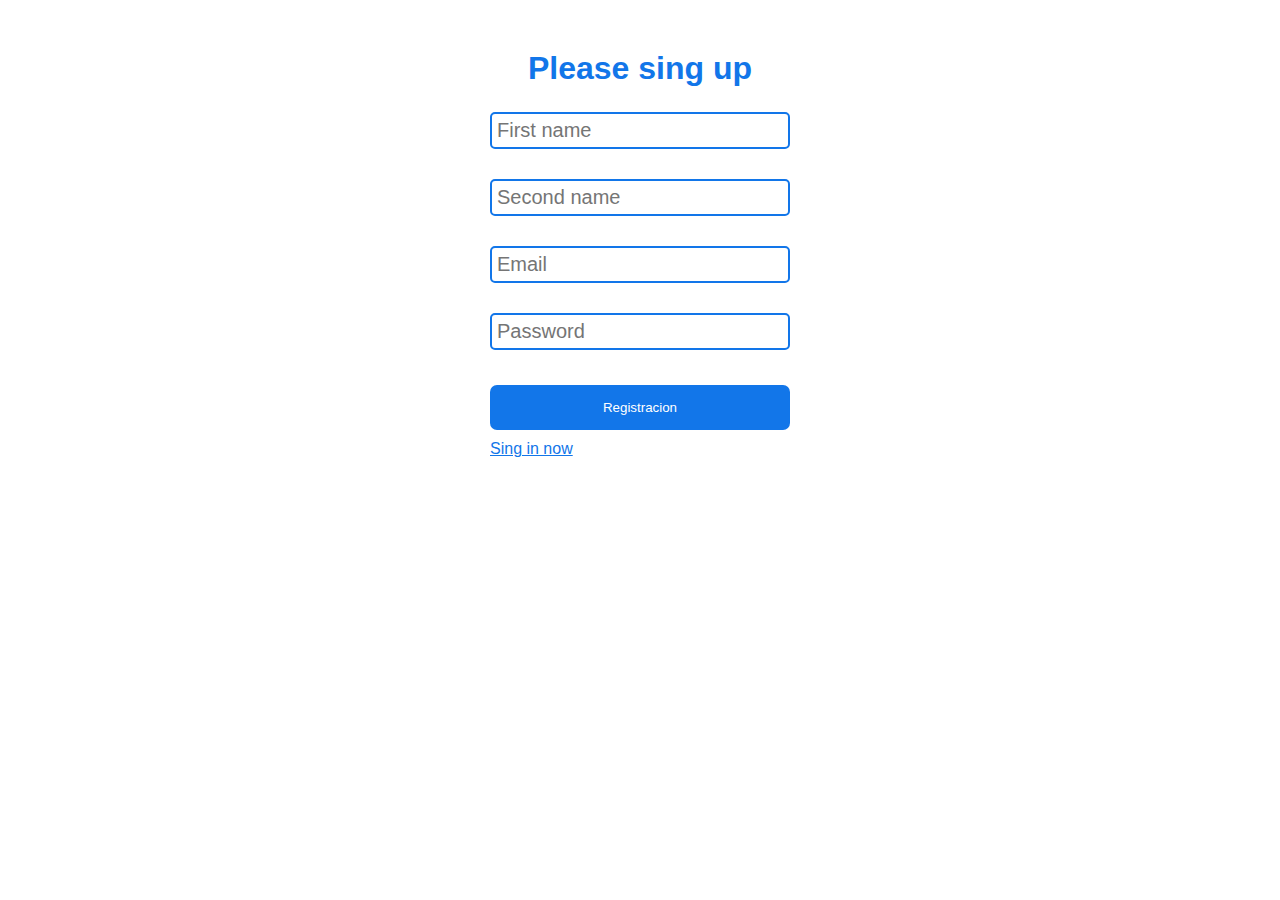
<file: index.html>
<!DOCTYPE html>
<html lang="en">
<head>
    <meta charset="UTF-8">
    <meta http-equiv="X-UA-Compatible" content="IE=edge">
    <meta name="viewport" content="width=device-width, initial-scale=1.0">
    <title>Sing up</title>
    <link rel="stylesheet" href="./style/main.css">
</head>
<body>
    <div class="contain">
        <form class="reg-form">
            <h1>Please sing up</h1>
            <p><input type="text" id="f-name" placeholder="First name"></p>
        
            <p><input type="text" id="s-name" placeholder="Second name"></p>
          
            <p><input type="text" id="email-reg" placeholder="Email"></p>
          
            <p><input type="password" id="pass-reg" placeholder="Password"></p>

            <p><input type="button" value="Registracion" id="registr"></p>
        </form>
        <a href="./sub.html">Sing in now</a>

    </div>
    <script src="./script/script.js"></script>
</body>
</html>
</file>
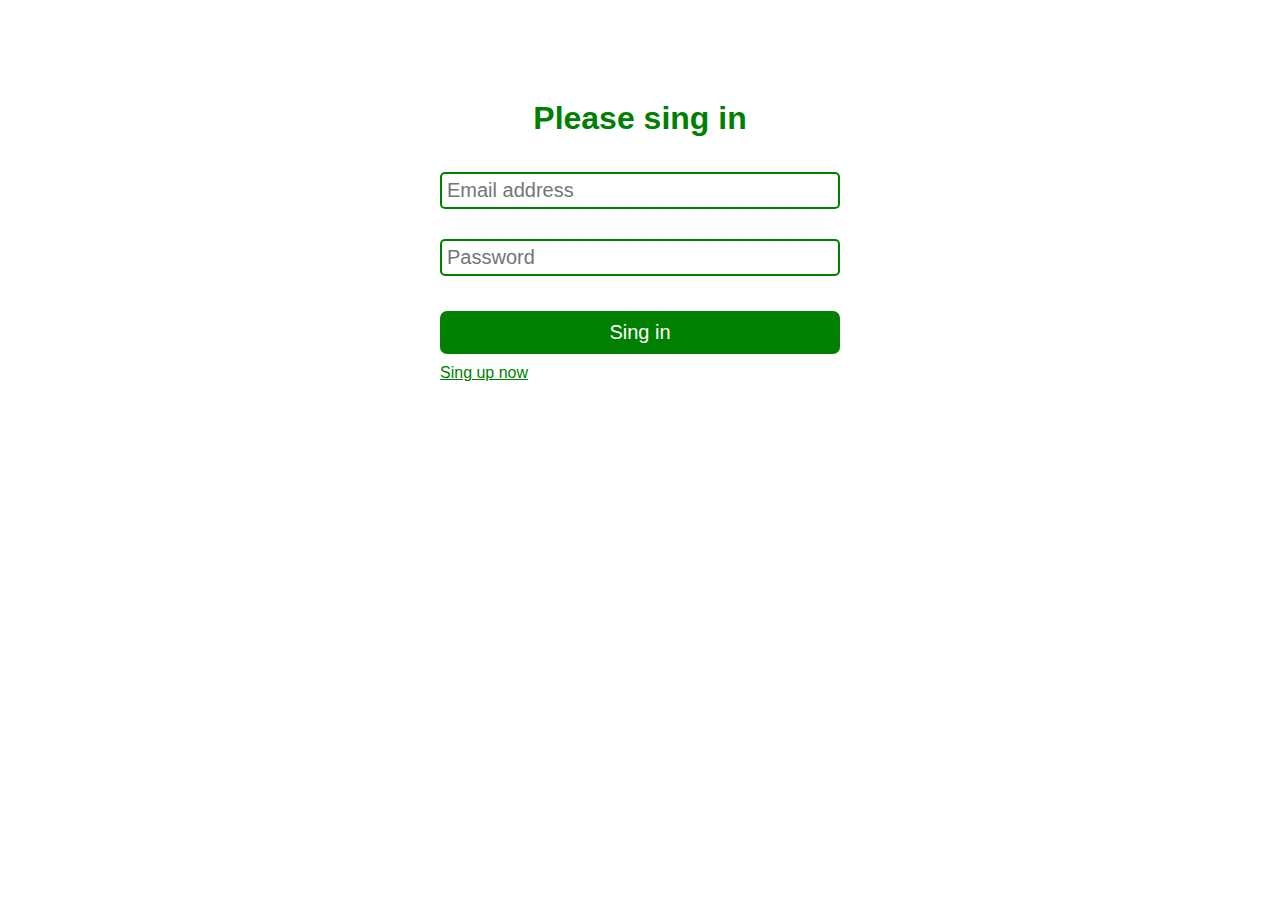
<file: sub.html>
<!DOCTYPE html>
<html lang="en">
<head>
    <meta charset="UTF-8">
    <meta http-equiv="X-UA-Compatible" content="IE=edge">
    <meta name="viewport" content="width=device-width, initial-scale=1.0">
    <title>Sing in</title>
    <link rel="stylesheet" href="./style/main.css">
</head>
<body>
    <div class="container">
        <form class="start-form">
            <h1>Please sing in</h1>
            <p class="email-p"><input type="text" placeholder="Email address" id="start-email">
            <span class="span-1">localStorag empty</span>
            </p>
            <p class="password-p"><input type="password" name="" id="start-pass" placeholder="Password">
                <span class="span-2">localStorag empty</span>
            </p>
            <p><input type="button" value="Sing in" id="start-btn"></p>
        </form>
        <a href="./index.html">Sing up now</a>
    </div>
    <div class="sub-container">
        
    </div>
    <script src="./script/sub.js"></script>
</body>
</html>
</file>
<file: style/main.css>
*{
    margin: 0;
    padding: 0;
    box-sizing: border-box;
}
.contain {
    width: 300px;
    margin: 50px auto;
}
.reg-form {
    width: 100%;
}
.reg-form h1 {
    text-align: center;
    font-family: sans-serif;
    margin: 10px 0;
    color: #1276e9;
}
#f-name,#s-name,#email-reg,#pass-reg {
    width: 100%;
    font-size: 20px;
    padding: 5px 0 5px 5px;
    margin: 15px 0;
    border: 2px solid #1276e9;
    border-radius: 5px;
    outline: none;
}
#f-name:focus,#s-name:focus,#email-reg:focus,#pass-reg:focus{
 box-shadow: 0 0 5px #1276e9;
 border: 2px solid transparent;
}
#registr {
    width: 300px;
    margin-top: 20px;
    padding: 15px 30px;
    cursor: pointer;
    background-color: #1276e9;
    color: #fff;
    border: none;
    border-radius: 7px;
}
.email-p,.password-p {
    position: relative;
}
.span-1,.span-2 {
    display: none;
    position: absolute;
    left: 5px;
    bottom: -5px;
    padding: 2px 10px;
    background-color: #ff0000;
    font-family: monospace;
    color: #fff;
}
.open{
    display: block;
} 
.contain a {
   display: block;
   margin-top: 10px;
   font-family: sans-serif;
   color: #1276e9;
}


.container {
    width: 400px;
    margin: 100px auto;
}
.start-form h1 {
    font-family: sans-serif;
    text-align: center;
    color: #008000;
    margin: 20px 0;
}
#start-email,#start-pass{
    width: 100%;
    font-size: 20px;
    padding: 5px 0 5px 5px;
    margin: 15px 0;
    border: 2px solid #008000;
    border-radius: 5px;
    outline: none;;
}
#start-email:focus,#start-pass:focus{
    box-shadow: 0 0 5px #008000;
    border: 2px solid transparent;
}

#start-btn {
    width: 400px;
    margin-top: 20px;
    padding: 10px 30px;
    cursor: pointer;
    background-color: #008000;
    color: #fff;
    border: none;
    border-radius: 7px;
    font-size: 20px;
}
.container a {
    display: block;
    margin-top: 10px;
    font-family: sans-serif;
    color: #008000;
 }

 .sub-container {
    width: 400px;
    margin: 100px auto;
    display: flex;
    flex-direction: column;
    justify-content: center;
    align-items: center;
    background-color: #afb8bb;
    border-radius: 7px;
 }
 .logo {
    display: flex;
    justify-content: center;
    align-items: center;
 }
 .logo img {
    width: 30%;
    border-radius: 50%;
    margin: 20px 0;
 }
 .sub-container h2 {
    font-family: sans-serif;
    font-size:20px;
    padding: 10px 0;
 }
 .sing-up {
    width: 50%;
    padding: 10px 20px;
    margin-top: 30px;
    margin-bottom: 30px;
    background-color: #008000;
    color: #fff;
    cursor: pointer;
    border: none;
    border-radius: 4px;
 }
</file>
